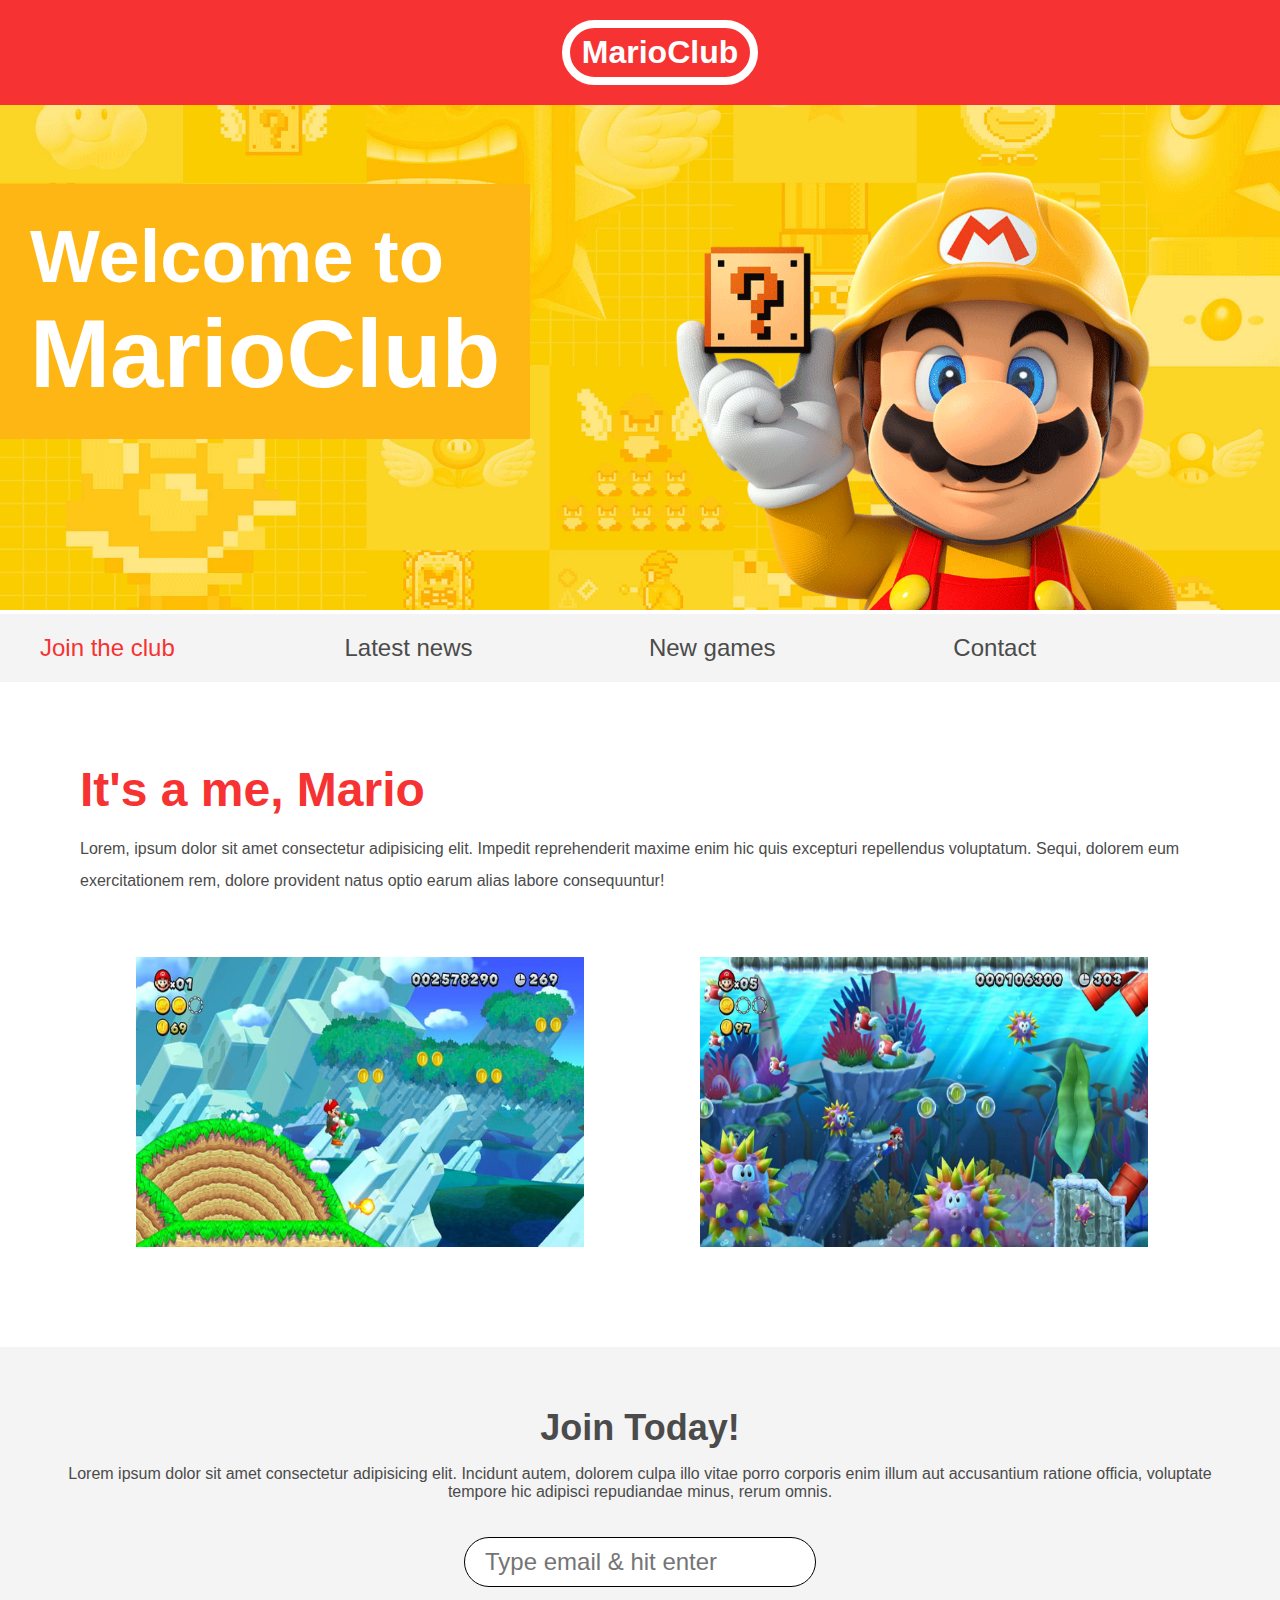
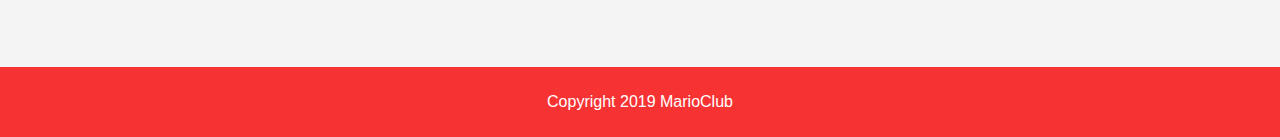
<file: index.html>
<!DOCTYPE html>
<html>
  <head>
    <meta name="viewport" content="width=device-width, initial-scale=1.0">
    <link rel="stylesheet" href="styles.css" />
    <title>Learning HTML & CSS</title>
  </head>
  <body>
    <header>
      <h1>MarioClub</h1>
    </header>

    <section class="banner">
      <img src="img/banner.png" alt="marioclub welcome banner" />
      <div class="welcome">
        <h2>Welcome to <br /><span>MarioClub</span></h2>
      </div>
    </section>

    <nav class="main-nav">
      <ul>
        <li><a href="/join.html" class="join1">Join the club</a></li>
        <li><a href="/news.html">Latest news</a></li>
        <li><a href="/games.html">New games</a></li>
        <li><a href="/contac.html">Contact</a></li>
      </ul>
    </nav>
    <main>
      <article>
        <h2>It's a me, Mario</h2>
        <p>
          Lorem, ipsum dolor sit amet consectetur adipisicing elit. Impedit
          reprehenderit maxime enim hic quis excepturi repellendus voluptatum.
          Sequi, dolorem eum exercitationem rem, dolore provident natus optio
          earum alias labore consequuntur!
        </p>
      </article>
      <ul class="images">
        <li><img src="img/thumb-1.png" alt="mario thumb 1" /></li>
        <li><img src="img/thumb-2.png" alt="mario thumb 2" /></li>
      </ul>
    </main>
    <section class="join">
      <h2>Join Today!</h2>
      <p>
        Lorem ipsum dolor sit amet consectetur adipisicing elit. Incidunt autem,
        dolorem culpa illo vitae porro corporis enim illum aut accusantium
        ratione officia, voluptate tempore hic adipisci repudiandae minus, rerum
        omnis.
      </p>
      <form>
        <input type="email" name="email" placeholder="Type email & hit enter" required>
      </form>
    </section>
    <footer>
      <p class="copyright">Copyright 2019 MarioClub</p>
    </footer>
  </body>
</html>
</file>
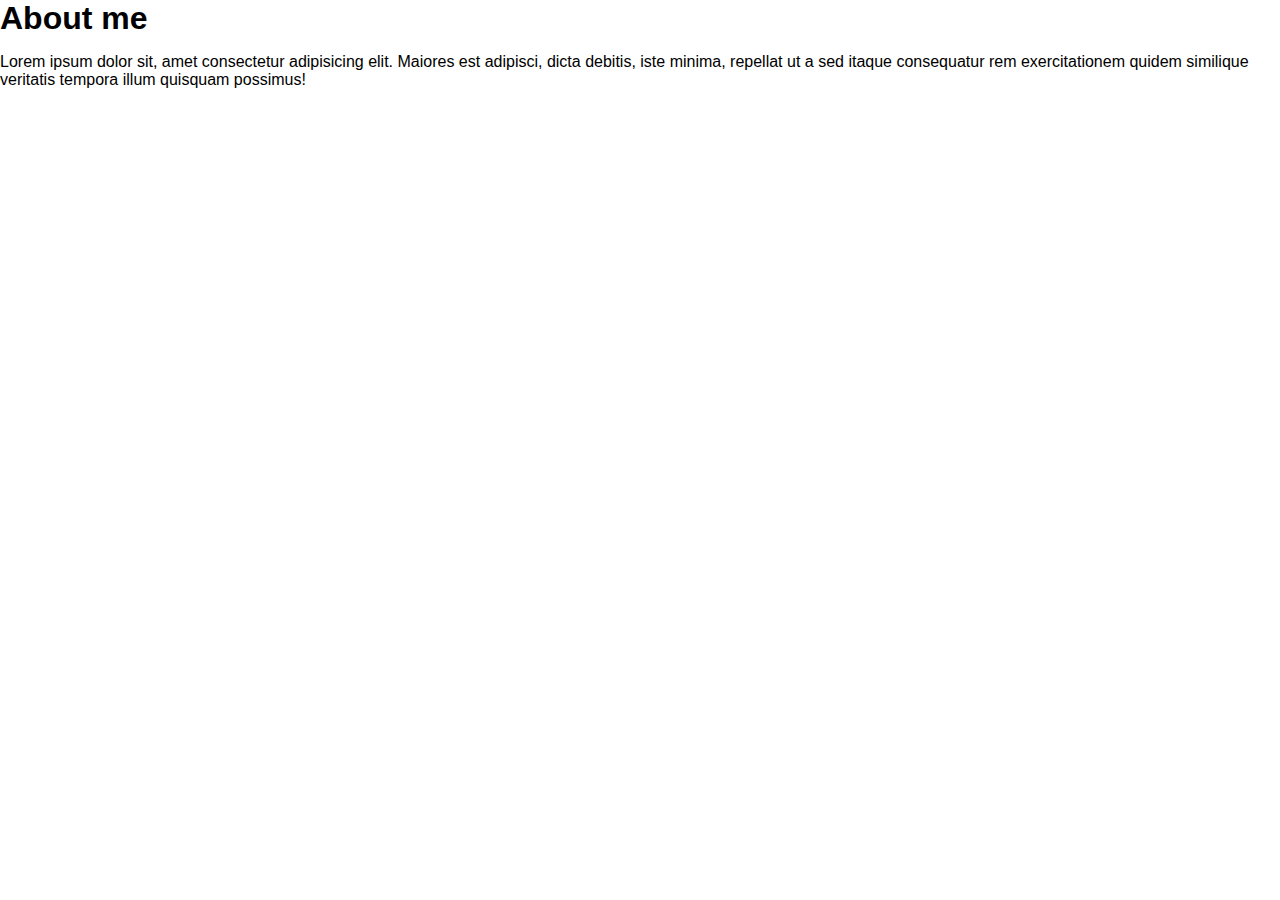
<file: about.html>
<!DOCTYPE html>
<html>
  <head>
    <link rel="stylesheet" href="styles.css">
    <title>Learning HTML & CSS</title>
  </head>
  <body>
    <h1>About me</h1>

    <p>
      Lorem ipsum dolor sit, amet consectetur adipisicing elit. Maiores est
      adipisci, dicta debitis, iste minima, repellat ut a sed itaque consequatur
      rem exercitationem quidem similique veritatis tempora illum quisquam
      possimus!
    </p>
  </body>
</html>
</file>
<file: styles.css>
body, ul, li, h1, h2, a{
    margin: 0;
    padding: 0;
    font-family: arial;
}

header{
    background-color: #f63232;
    padding: 20px;
    text-align: center;
    position: fixed;
    width: 100%;
    z-index: 1;
    top: 0;
    left: 0;
}
header h1{
    color: white;
    border: 8px solid white;
    padding: 6px 12px;
    display: inline-block;
    border-radius: 36px;
}
header h1:hover {

   cursor: pointer;
}
.banner{
    position: relative;
}
.banner img{
    max-width: 100%;
}
.banner .welcome{
    background-color: #FEB614;
    color: white;
    padding: 30px;
    position: absolute;
    left: 0;
    top: 30%
}
.banner h2{
    font-size: 74px;
}
.banner h2 span{
    font-size: 1.3em;
}
nav{
    background-color: #f4f4f4;
    padding: 20px;
    position: sticky;
    top: 105px;
}
nav ul{
    white-space: nowrap;
    max-width: 1200px;
    margin: 0 auto;
}
nav li{
    width: 25%;
    display: inline-block;
    font-size: 24px;
}
nav li a{
    text-decoration: none;
    color: #4b4b4b;
}
nav li a.join1{
    color: #f63232
}
main{
    max-width: 100%;
    width: 1200px;
    margin: 80px auto;
    padding: 0 40px;
    box-sizing: border-box;
  
}
article h2{
    color: #f63232;
    font-size: 48px;
}
article p{
    line-height: 2em;
    color: #4b4b4b;
}
.images{
    text-align: center;
    margin: 40px 0;
    white-space: nowrap;

}
.images li{
    display: inline-block;
    width: 40%;
    height: 290px;
    margin: 20px 5%;
    background-color: #4b4b4b;
}
.images li img{
    max-width: 100%;
    height: 100%;
}
.join{
    background: #f4f4f4;
    text-align: center;
    padding: 60px 60px;
    color: #4b4b4b;
}
.join h2{
    font-size: 36px;
}
form input{
    margin: 20px 0;
    padding: 10px 20px;
    font-size: 24px;
    border-radius: 28px;
    border: 0.2px solid black;
}
footer{
    background: #f63232;
    color: white;
    padding: 10px;
    text-align: center;
}

/* pseudo classes */
nav li a:hover{
    text-decoration: underline;
    opacity: .6;
}

.images li:hover{
    position: relative;
    top: -4px;
}
form input:focus{
    border: 0.2px solid #f63232;
    outline: none;
}
form input:valid{
    border: 0.2px solid #71d300;
}
p::selection{
    background-color: #f63232;
    color: white;
}

/*Resposividade */
@media screen and (max-width: 900px){

    .banner .welcome h2{
        font-size: 60px;
    }
    nav li{
        font-size: 18px;
    }
}
@media screen and (max-width: 750px){

    .banner .welcome h2{
        font-size: 40px;
    }

    form input {
        width: 80%;
    }
}

@media screen and (max-width: 600px){

    .banner .welcome{
        position: relative;
        text-align: center;
        padding: 10px;
    }
    .banner .welcome br{
        display: none;
    }
    .banner .welcome h2{
        font-size: 25px;
    }
    .banner .welcome span{
        font-size: 1em;
    }
    .images li{
        width: 100%;
        margin: 20px auto;
        display: block;
    }
}



@media screen and (max-width: 550px){
    nav li{
       font-size: 20px;
       display: block;
       width: 100%;
       margin: 12px 0;
    }
    header{
        position: relative;
    }
    nav{
        top: 0;
    }
}
</file>
